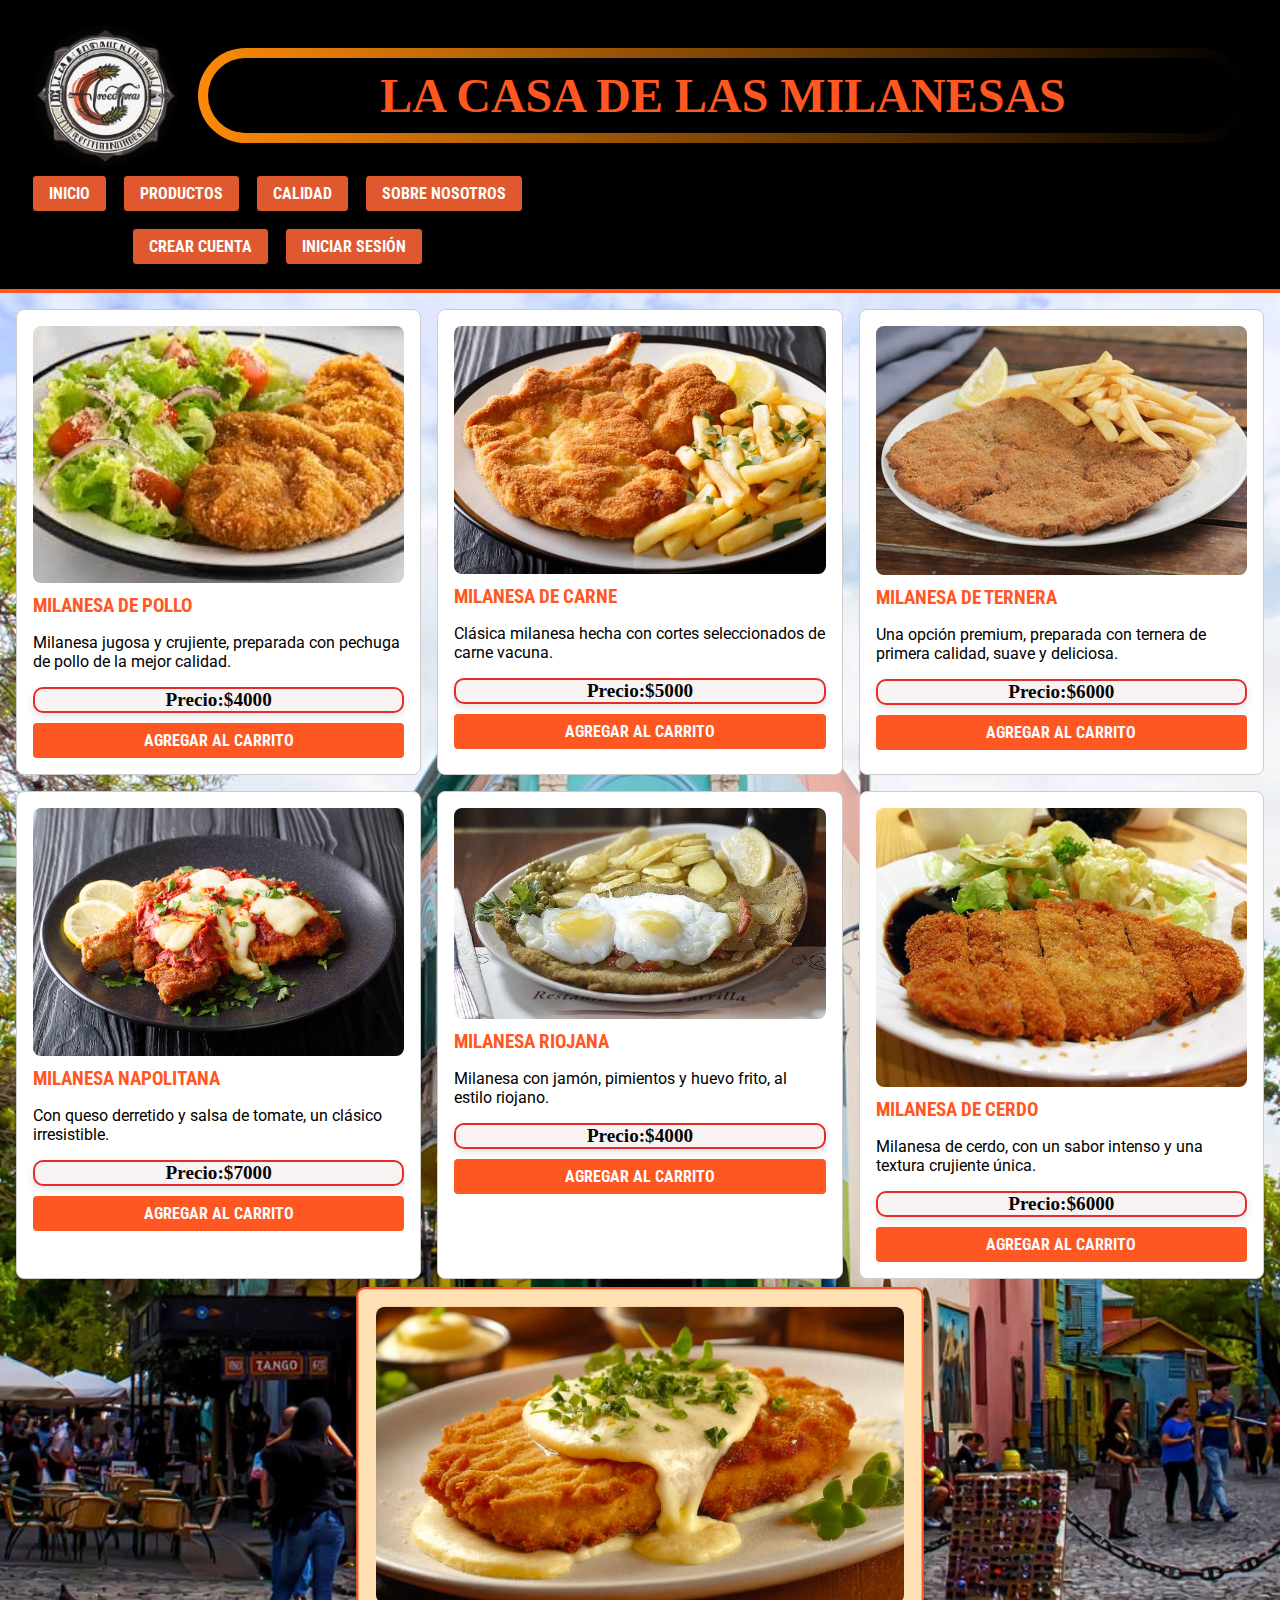
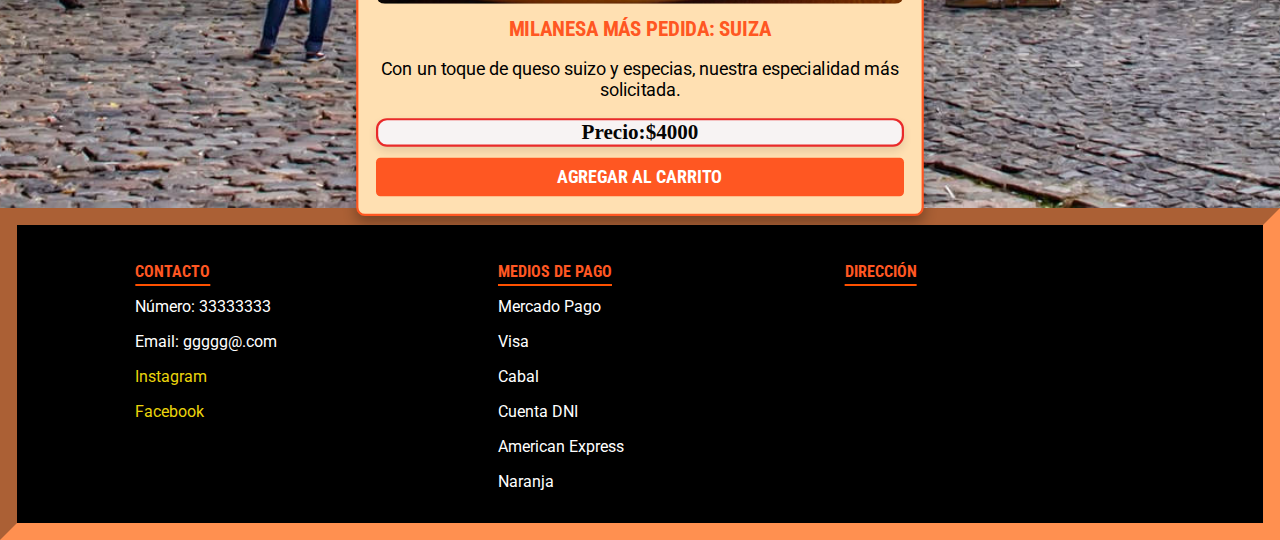
<file: index.html>
<!DOCTYPE html>
<html lang="en">

<head>
    <meta charset="UTF-8">
    <meta name="viewport" content="width=device-width, initial-scale=1.0">
    <title>La Casa de las Milanesas</title>
    <link rel="stylesheet" href="./CSS/diseñomila.css">
</head>

<body class="pagina">

    <header class="header">
        <div class="contenedor__logo">
            <img class="logo" src="./fotos/logomila3.png" alt="logomila">
        </div>
        <div class="contenedor__titulo">
            <h1 class="titulo">LA CASA DE LAS MILANESAS</h1>
        </div>
        <nav class="barrabusq">
            <div class="nav-options">
                <a href="index.html" class="nav-btn">Inicio</a>
                <a href="#milanesasp" class="nav-btn">Productos</a>
                <a href="paginas/calidad.html" class="nav-btn">Calidad</a>
                <a href="paginas/sobreno.html" class="nav-btn">Sobre Nosotros</a>
            </div>
            <div class="nav-options">
                <a href="paginas/crearcuen.html" class="nav-btn">Crear Cuenta</a>
                <a href="paginas/inicias.html" class="nav-btn">Iniciar Sesión</a>
            </div>
        </nav>
    </header>
<div class="fondot">
    <main class="main">
        <div class="contenedor__carta">
            <div class="carta">
                <img class="imgmila" src="./fotos/milanesaDePollo.jpeg" alt="Milanesa de Pollo">
                <div class="carta__contenido">
                    <h3>Milanesa de Pollo</h3>
                    <p>Milanesa jugosa y crujiente, preparada con pechuga de pollo de la mejor calidad.</p>
                    <p class="carta__precio">Precio:$4000</p>
                    <a href="#" class="btn">Agregar al carrito</a>
                </div>
            </div>
        </div>

        <div class="contenedor__carta">
            <div class="carta">
                <img class="imgmila" src="./fotos/milanesaDeCarne2.webp" alt="Milanesa de Carne">
                <div class="carta__contenido">
                    <h3>Milanesa de Carne</h3>
                    <p>Clásica milanesa hecha con cortes seleccionados de carne vacuna.</p>
                    <p class="carta__precio">Precio:$5000</p>
                    <a href="#" class="btn">Agregar al carrito</a>
                </div>
            </div>
        </div>

        <div class="contenedor__carta">
            <div class="carta">
                <img class="imgmila" src="./fotos/milanesaDeTernera.jpg" alt="Milanesa de Ternera">
                <div class="carta__contenido">
                    <h3>Milanesa de Ternera</h3>
                    <p>Una opción premium, preparada con ternera de primera calidad, suave y deliciosa.</p>
                    <p class="carta__precio">Precio:$6000</p>
                    <a href="#" class="btn">Agregar al carrito</a>
                </div>
            </div>
        </div>

        <div class="contenedor__carta">
            <div class="carta">
                <img class="imgmila" src="./fotos/milanesaNapoli.jpg" alt="Milanesa Napolitana">
                <div class="carta__contenido">
                    <h3>Milanesa Napolitana</h3>
                    <p>Con queso derretido y salsa de tomate, un clásico irresistible.</p>
                    <p class="carta__precio">Precio:$7000</p>
                    <a href="#" class="btn">Agregar al carrito</a>
                </div>
            </div>
        </div>

        <div class="contenedor__carta">
            <div class="carta">
                <img class="imgmila" src="./fotos/milanesariojana2.jpg" alt="Milanesa Riojana">
                <div class="carta__contenido">
                    <h3>Milanesa Riojana</h3>
                    <p>Milanesa con jamón, pimientos y huevo frito, al estilo riojano.</p>
                    <p class="carta__precio">Precio:$4000</p>
                    <a href="#" class="btn">Agregar al carrito</a>
                </div>
            </div>
        </div>

        <div class="contenedor__carta">
            <div class="carta">
                <img class="imgmila" src="./fotos/milanesaDeCerdo.jpg" alt="Milanesa de Cerdo">
                <div class="carta__contenido">
                    <h3>Milanesa de Cerdo</h3>
                    <p>Milanesa de cerdo, con un sabor intenso y una textura crujiente única.</p>
                    <p class="carta__precio">Precio:$6000</p>
                    <a href="#" class="btn">Agregar al carrito</a>
                </div>
            </div>
        </div>
    </main>

    <article id="milanesasp"  class="article">
        <div class="contenedor__carta milanesa-mas-pedida">
            <div class="carta">
                <img class="imgmila" src="./fotos/milanesaSuiza.jpg" alt="Milanesa Suiza">
                <div class="carta__contenido">
                    <h3>Milanesa más pedida: Suiza</h3>
                    <p>Con un toque de queso suizo y especias, nuestra especialidad más solicitada.</p>
                    <p class="carta__precio">Precio:$4000</p>
                    <a href="#" class="btn">Agregar al carrito</a>
                </div>
            </div>
        </div>
    </article>
</div>
    <footer class="footer">
        <div class="footer_marco">
            <div class="contenido">
                <h4 class="subrayado-con-espacio">Contacto</h4>
                <ul>
                    <li>Número: 33333333</li>
                    <li>Email: ggggg@.com</li>
                    <li><a href="#">Instagram</a></li>
                    <li><a href="#">Facebook</a></li>
                </ul>
            </div>
            <div class="contenido">
                <h4 class="subrayado-con-espacio">Medios de Pago</h4>
                <ul>
                    <li>Mercado Pago</li>
                    <li>Visa</li>
                    <li>Cabal</li>
                    <li>Cuenta DNI</li>
                    <li>American Express</li>
                    <li>Naranja</li>
                </ul>
            </div>
            <div class="contenido">
                <h4 class="subrayado-con-espacio">Dirección</h4>
                <iframe
                    src="https://www.google.com/maps/embed?pb=!1m18!1m12!1m3!1d1640.6316951540614!2d-58.41488547228212!3d-34.673301336827514!2m3!1f0!2f0!3f0!3m2!1i1024!2i768!4f13.1!3m3!1m2!1s0x95bccc86e57132bf%3A0xb5c44f60d347e696!2sClub%20Social%20y%20Deportivo%20Juventud%20Unida!5e0!3m2!1ses-419!2sar!4v1721946201787!5m2!1ses-419!2sar"
                    referrerpolicy="no-referrer-when-downgrade"></iframe>
            </div>
        </div>
    </footer>
</body>

</html>
</file>
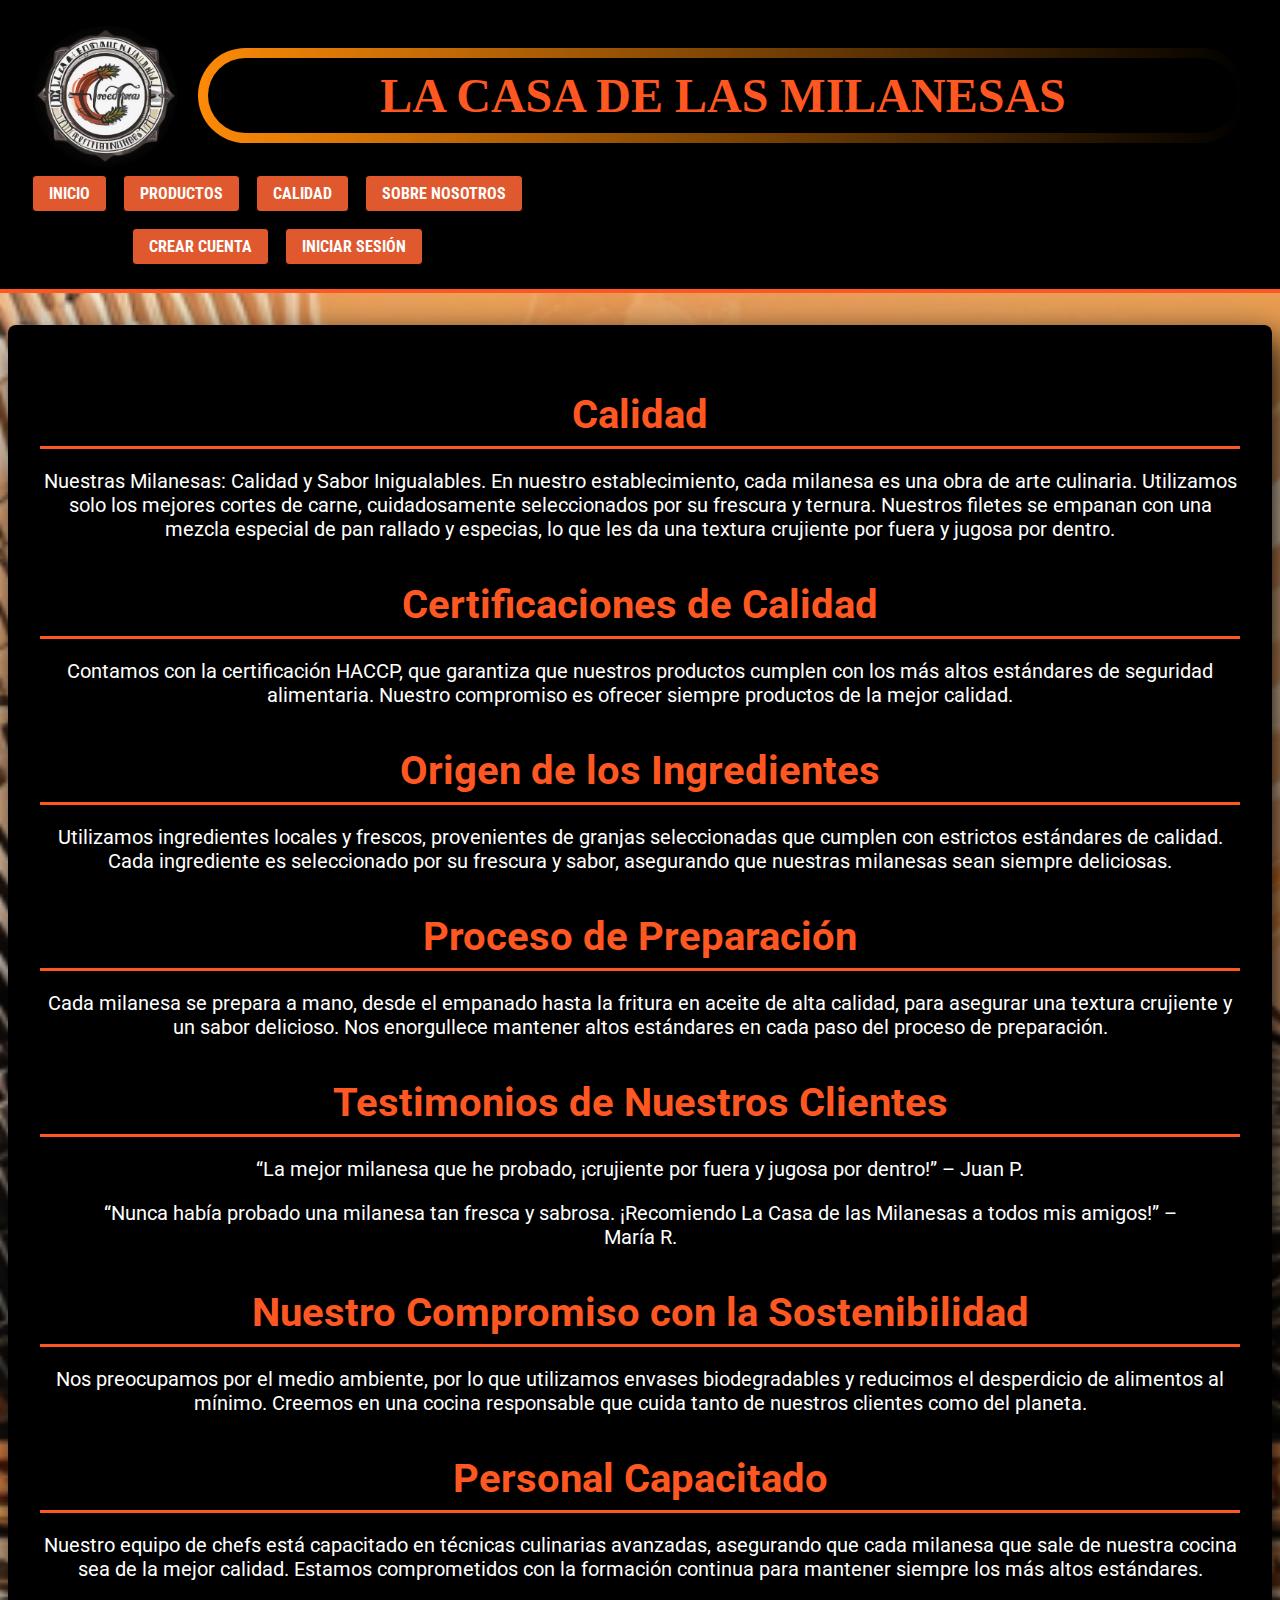
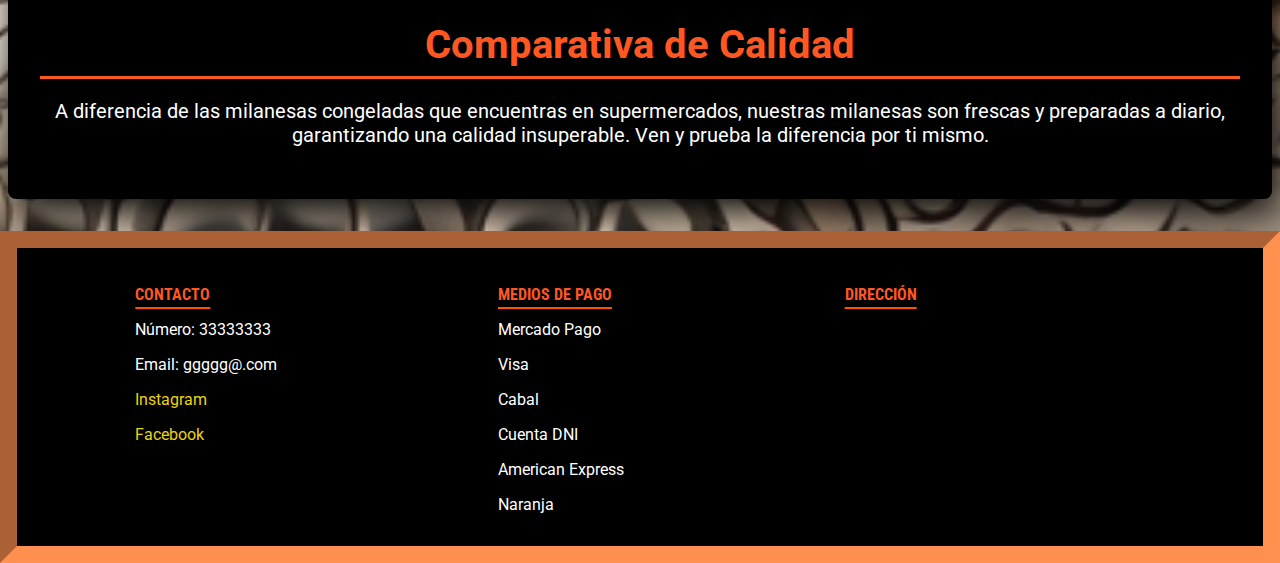
<file: paginas/calidad.html>
<!DOCTYPE html>
<html lang="en">

<head>
    <meta charset="UTF-8">
    <meta name="viewport" content="width=device-width, initial-scale=1.0">
    <title>Calidad</title>
    <link rel="stylesheet" href="../CSS/diseñomila.css">
</head>

<body class="pagina">
<div class="fondot2">
    <header class="header">
        <div class="contenedor__logo">
            <img class="logo" src="../fotos/logomila3.png" alt="logomila">
        </div>
        <div class="contenedor__titulo">
            <h1 class="titulo">LA CASA DE LAS MILANESAS</h1>
        </div>
        <nav class="barrabusq">
            <div class="nav-options">
                <a href="../index.html" class="nav-btn">Inicio</a>
                <a href="../index.html#milanesasp" class="nav-btn">Productos</a>
                <a href="calidad.html" class="nav-btn">Calidad</a>
                <a href="sobreno.html" class="nav-btn">Sobre Nosotros</a>
            </div>
            <div class="nav-options">
                <a href="crearcuen.html" class="nav-btn">Crear Cuenta</a>
                <a href="inicias.html" class="nav-btn">Iniciar Sesión</a>
            </div>
        </nav>
    </header>

    <main class="maindos">
        
        <h2 class="subtitulo">Calidad</h2>

        
        <p class="texto">
            Nuestras Milanesas: Calidad y Sabor Inigualables. En nuestro establecimiento, cada milanesa es una obra de arte culinaria. Utilizamos solo los mejores cortes de carne, cuidadosamente seleccionados por su frescura y ternura. Nuestros filetes se empanan con una mezcla especial de pan rallado y especias, lo que les da una textura crujiente por fuera y jugosa por dentro.
        </p>

        
        <section class="certificaciones">
            <h3 class="subtitulo">Certificaciones de Calidad</h3>
            <p class="texto">
                Contamos con la certificación HACCP, que garantiza que nuestros productos cumplen con los más altos estándares de seguridad alimentaria. Nuestro compromiso es ofrecer siempre productos de la mejor calidad.
            </p>
        </section>

        
        <section class="origen-ingredientes">
            <h3 class="subtitulo">Origen de los Ingredientes</h3>
            <p class="texto">
                Utilizamos ingredientes locales y frescos, provenientes de granjas seleccionadas que cumplen con estrictos estándares de calidad. Cada ingrediente es seleccionado por su frescura y sabor, asegurando que nuestras milanesas sean siempre deliciosas.
            </p>
        </section>

        
        <section class="proceso-preparacion">
            <h3 class="subtitulo">Proceso de Preparación</h3>
            <p class="texto">
                Cada milanesa se prepara a mano, desde el empanado hasta la fritura en aceite de alta calidad, para asegurar una textura crujiente y un sabor delicioso. Nos enorgullece mantener altos estándares en cada paso del proceso de preparación.
            </p>
        </section>

        
        <section class="testimonios-clientes">
            <h3 class="subtitulo">Testimonios de Nuestros Clientes</h3>
            <blockquote class="texto">
                “La mejor milanesa que he probado, ¡crujiente por fuera y jugosa por dentro!” – Juan P.
            </blockquote>
            <blockquote class="texto">
                “Nunca había probado una milanesa tan fresca y sabrosa. ¡Recomiendo La Casa de las Milanesas a todos mis amigos!” – María R.
            </blockquote>
        </section>

        
        <section class="sostenibilidad">
            <h3 class="subtitulo">Nuestro Compromiso con la Sostenibilidad</h3>
            <p class="texto">
                Nos preocupamos por el medio ambiente, por lo que utilizamos envases biodegradables y reducimos el desperdicio de alimentos al mínimo. Creemos en una cocina responsable que cuida tanto de nuestros clientes como del planeta.
            </p>
        </section>

        
        <section class="personal-capacitado">
            <h3 class="subtitulo">Personal Capacitado</h3>
            <p class="texto">
                Nuestro equipo de chefs está capacitado en técnicas culinarias avanzadas, asegurando que cada milanesa que sale de nuestra cocina sea de la mejor calidad. Estamos comprometidos con la formación continua para mantener siempre los más altos estándares.
            </p>
        </section>

        
        <section class="comparativa-calidad">
            <h3 class="subtitulo">Comparativa de Calidad</h3>
            <p class="texto">
                A diferencia de las milanesas congeladas que encuentras en supermercados, nuestras milanesas son frescas y preparadas a diario, garantizando una calidad insuperable. Ven y prueba la diferencia por ti mismo.
            </p>
        </section>
    </main>

    <footer class="footer">
        <div class="footer_marco">
            <div class="contenido">
                <h4 class="subrayado-con-espacio">Contacto</h4>
                <ul>
                    <li>Número: 33333333</li>
                    <li>Email: ggggg@.com</li>
                    <li><a href="#">Instagram</a></li>
                    <li><a href="#">Facebook</a></li>
                </ul>
            </div>
            <div class="contenido">
                <h4 class="subrayado-con-espacio">Medios de Pago</h4>
                <ul>
                    <li>Mercado Pago</li>
                    <li>Visa</li>
                    <li>Cabal</li>
                    <li>Cuenta DNI</li>
                    <li>American Express</li>
                    <li>Naranja</li>
                </ul>
            </div>
            <div class="contenido">
                <h4 class="subrayado-con-espacio">Dirección</h4>
                <iframe
                    src="https://www.google.com/maps/embed?pb=!1m18!1m12!1m3!1d1640.6316951540614!2d-58.41488547228212!3d-34.673301336827514!2m3!1f0!2f0!3f0!3m2!1i1024!2i768!4f13.1!3m3!1m2!1s0x95bccc86e57132bf%3A0xb5c44f60d347e696!2sClub%20Social%20y%20Deportivo%20Juventud%20Unida!5e0!3m2!1ses-419!2sar!4v1721946201787!5m2!1ses-419!2sar"
                    referrerpolicy="no-referrer-when-downgrade"></iframe>
            </div>
        </div>
    </footer>
</div>
</body>

</html>
</file>
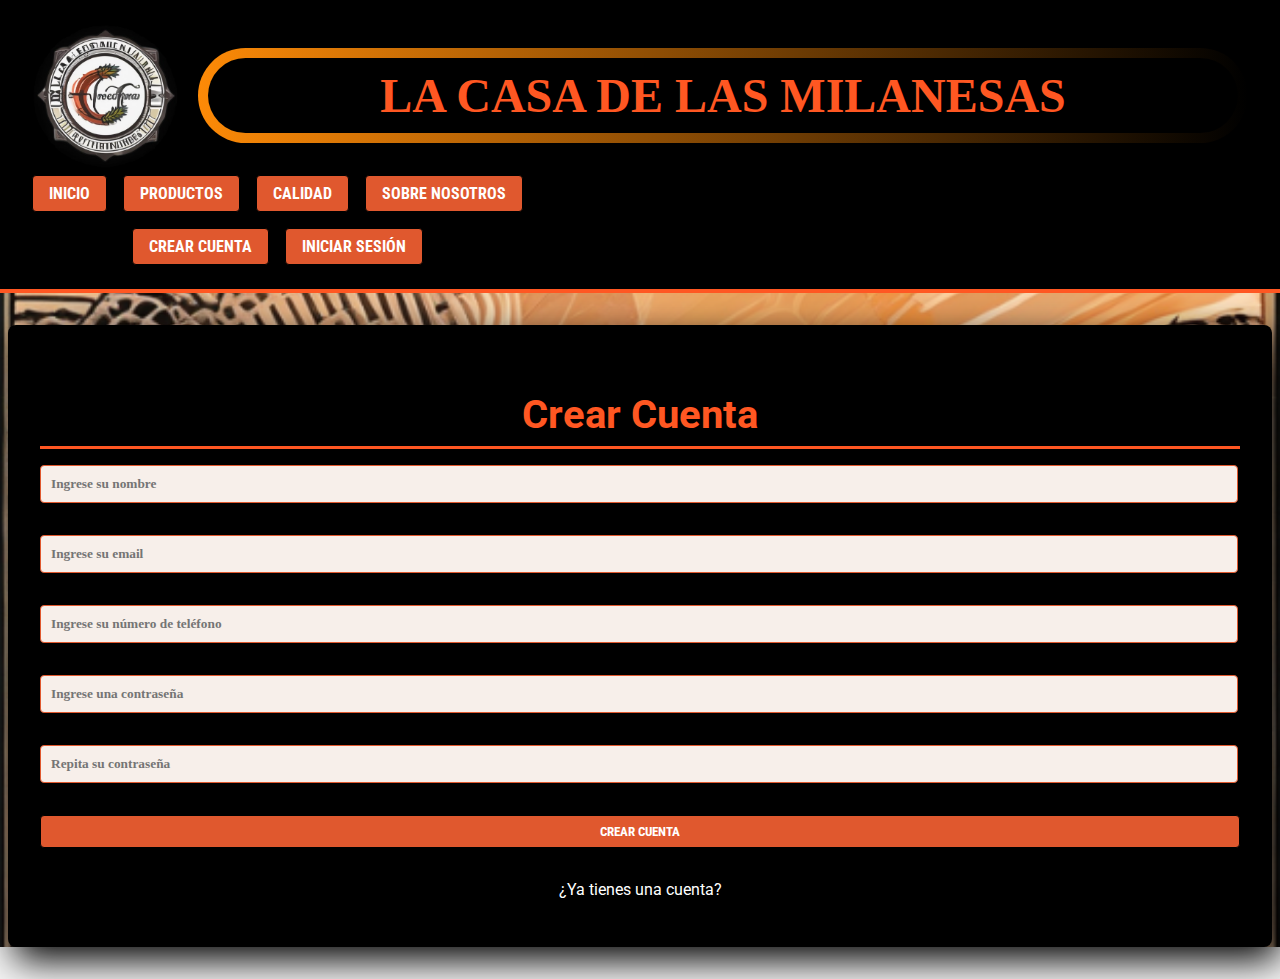
<file: paginas/crearcuen.html>
<!DOCTYPE html>
<html lang="en">

<head>
    <meta charset="UTF-8">
    <meta name="viewport" content="width=device-width, initial-scale=1.0">
    <title>Crear Cuenta</title>
    <link rel="stylesheet" href="../CSS/diseñomila.css">
</head>

<body class="pagina">
<div class="fondot2">
    <header class="header">
        <div class="contenedor__logo">
            <img class="logo" src="../fotos/logomila3.png" alt="logomila">
        </div>
        <div class="contenedor__titulo">
            <h1 class="titulo">LA CASA DE LAS MILANESAS</h1>
        </div>
        <nav class="barrabusq">
            <div class="nav-options">
                <a href="../index.html" class="nav-btn">Inicio</a>
                <a href="../index.html#milanesasp" class="nav-btn">Productos</a>
                <a href="calidad.html" class="nav-btn">Calidad</a>
                <a href="sobreno.html" class="nav-btn">Sobre Nosotros</a>
            </div>
            <div class="nav-options">
                <a href="crearcuen.html" class="nav-btn">Crear Cuenta</a>
                <a href="inicias.html" class="nav-btn">Iniciar Sesión</a>
            </div>
        </nav>
    </header>

    <main class="maindos">
        <h2 class="subtitulo">Crear Cuenta</h2>

        <form class="formulario">
            
            <input class="datoform" id="nombre" type="text" placeholder="Ingrese su nombre">

            
            <input class="datoform" id="email" type="email" placeholder="Ingrese su email">

            
            <input class="datoform" id="telefono" type="tel" placeholder="Ingrese su número de teléfono">


            <input class="datoform" id="contrasena" type="password" placeholder="Ingrese una contraseña">

            
            <input class="datoform" id="confirmar-contrasena" type="password" placeholder="Repita su contraseña">

            <input type="submit" value="Crear Cuenta" class="button">
            
            <p><a class="formy" href="./inicias.html">¿Ya tienes una cuenta?</a></p>
        </form>
    </main>
</div>
</body>

</html>
</file>
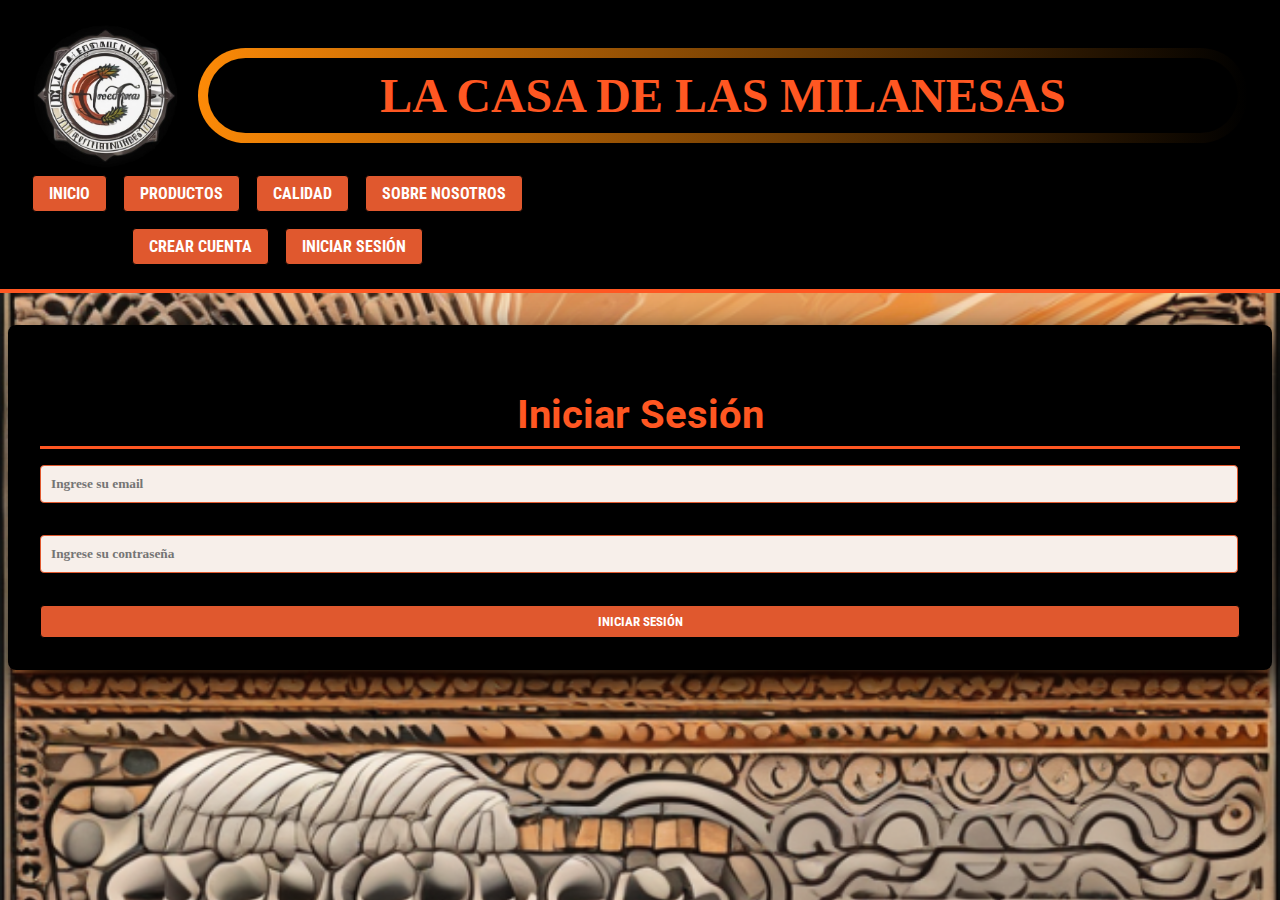
<file: paginas/inicias.html>
<!DOCTYPE html>
<html lang="en">

<head>
    <meta charset="UTF-8">
    <meta name="viewport" content="width=device-width, initial-scale=1.0">
    <title>Iniciar Sesión</title>
    <link rel="stylesheet" href="../CSS/diseñomila.css">
</head>

<body class="pagina">
<div class="fondot2">
    <header class="header">
        <div class="contenedor__logo">
            <img class="logo" src="../fotos/logomila3.png" alt="logomila">
        </div>

        <div class="contenedor__titulo">
            <h1 class="titulo">LA CASA DE LAS MILANESAS</h1>
        </div>
        <nav class="barrabusq">
            <div class="nav-options">
                <a href="../index.html" class="nav-btn">Inicio</a>
                <a href="../index.html#milanesasp" class="nav-btn">Productos</a>
                <a href="calidad.html" class="nav-btn">Calidad</a>
                <a href="sobreno.html" class="nav-btn">Sobre Nosotros</a>
            </div>
            <div class="nav-options">
                <a href="crearcuen.html" class="nav-btn">Crear Cuenta</a>
                <a href="inicias.html" class="nav-btn">Iniciar Sesión</a>
            </div>
        </nav>
    </header>

    <main class="maindos">
        <h2 class="subtitulo">Iniciar Sesión</h2>

        <form class="formulario">
            
            <input class="datoform" id="email" type="email" placeholder="Ingrese su email">
        
            
            <input class="datoform" id="contrasena" type="password" placeholder="Ingrese su contraseña">
        
            <input type="submit" value="Iniciar Sesión" class="button">
        </form>
    </main>

</div>
</body>


</html>
</file>
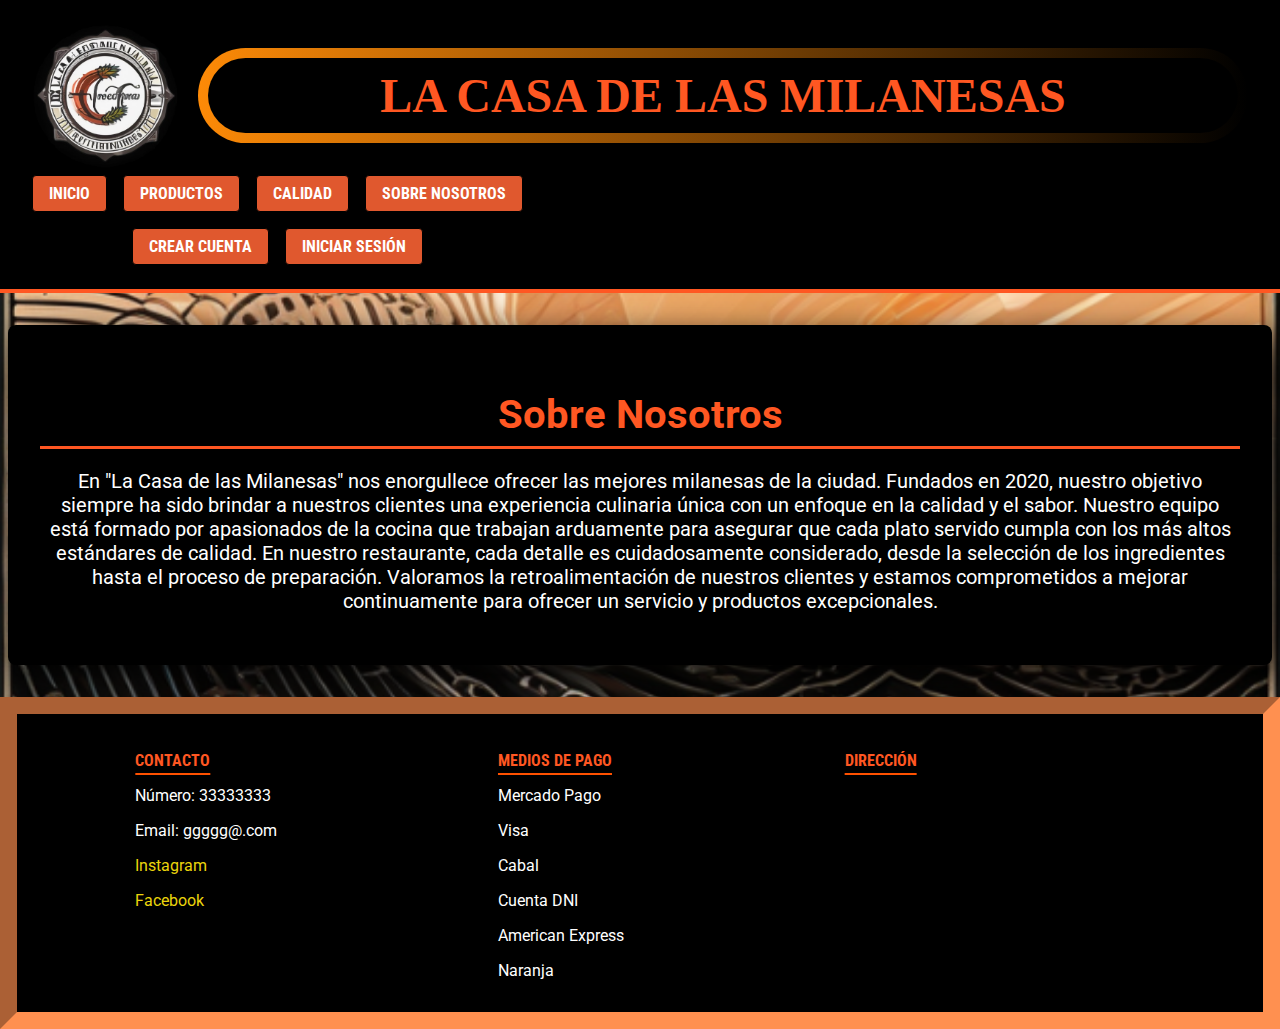
<file: paginas/sobreno.html>
<!DOCTYPE html>
<html lang="en">

<head>
    <meta charset="UTF-8">
    <meta name="viewport" content="width=device-width, initial-scale=1.0">
    <title>Sobre Nosotros</title>
    <link rel="stylesheet" href="../CSS/diseñomila.css">
</head>

<body class="pagina">
    <div class="fondot2">
    <header class="header">
        <div class="contenedor__logo">
            <img class="logo" src="../fotos/logomila3.png" alt="logomila">
        </div>
        <div class="contenedor__titulo">
            <h1 class="titulo">LA CASA DE LAS MILANESAS</h1>
        </div>
        <nav class="barrabusq">
            <div class="nav-options">
                <a href="../index.html" class="nav-btn">Inicio</a>
                <a href="../index.html#milanesasp" class="nav-btn">Productos</a>
                <a href="calidad.html" class="nav-btn">Calidad</a>
                <a href="sobreno.html" class="nav-btn">Sobre Nosotros</a>
            </div>
            <div class="nav-options">
                <a href="crearcuen.html" class="nav-btn">Crear Cuenta</a>
                <a href="inicias.html" class="nav-btn">Iniciar Sesión</a>
            </div>
        </nav>
    </header>

    <main class="maindos">
        <h2 class="subtitulo">Sobre Nosotros</h2>
        <p class="texto">
            En "La Casa de las Milanesas" nos enorgullece ofrecer las mejores milanesas de la ciudad. Fundados en 2020,
            nuestro objetivo siempre ha sido brindar a nuestros clientes una experiencia culinaria única con un enfoque
            en la calidad y el sabor. Nuestro equipo está formado por apasionados de la cocina que trabajan arduamente
            para asegurar que cada plato servido cumpla con los más altos estándares de calidad.

            En nuestro restaurante, cada detalle es cuidadosamente considerado, desde la selección de los ingredientes
            hasta el proceso de preparación. Valoramos la retroalimentación de nuestros clientes y estamos comprometidos
            a mejorar continuamente para ofrecer un servicio y productos excepcionales.
        </p>
    </main>

    <footer class="footer">
        <div class="footer_marco">
            <div class="contenido">
                <h4 class="subrayado-con-espacio">Contacto</h4>
                <ul>
                    <li>Número: 33333333</li>
                    <li>Email: ggggg@.com</li>
                    <li><a href="#">Instagram</a></li>
                    <li><a href="#">Facebook</a></li>
                </ul>
            </div>
            <div class="contenido">
                <h4 class="subrayado-con-espacio">Medios de Pago</h4>
                <ul>
                    <li>Mercado Pago</li>
                    <li>Visa</li>
                    <li>Cabal</li>
                    <li>Cuenta DNI</li>
                    <li>American Express</li>
                    <li>Naranja</li>
                </ul>
            </div>
            <div class="contenido">
                <h4 class="subrayado-con-espacio">Dirección</h4>
                <iframe
                    src="https://www.google.com/maps/embed?pb=!1m18!1m12!1m3!1d1640.6316951540614!2d-58.41488547228212!3d-34.673301336827514!2m3!1f0!2f0!3f0!3m2!1i1024!2i768!4f13.1!3m3!1m2!1s0x95bccc86e57132bf%3A0xb5c44f60d347e696!2sClub%20Social%20y%20Deportivo%20Juventud%20Unida!5e0!3m2!1ses-419!2sar!4v1721946201787!5m2!1ses-419!2sar"
                    referrerpolicy="no-referrer-when-downgrade"></iframe>
            </div>
        </div>
    </footer>
</div>

</body>

</html>
</file>
<file: CSS/diseñomila.css>
@charset "UTF-8";

/* Importar fuentes de Google Fonts */
@import url("https://fonts.googleapis.com/css2?family=Roboto:wght@400;700&family=Roboto+Condensed:wght@300;700&display=swap");
body {
  font-family: "Roboto", sans-serif;
  background-color: #f5f5f5;
  margin: 0;
  padding: 0;
}

/* Estilos del encabezado */
.header {
  display: flex;
  align-items: center;
  justify-content: space-between;
  padding: 1rem 2rem;
  background-color: #000;
  color: #fff;
  border-bottom: 4px solid #ff5722;
  flex-wrap: wrap;
}
.header .contenedor__logo img {
  width: 150px;
  height: 150px;
  border-radius: 50%;
}
.header .contenedor__titulo {
  text-align: center;
  flex-grow: 1;
  margin-left: 1rem;
}
.header .contenedor__titulo .titulo {
  font-size: 3rem;
  color: #ff5722;
  text-transform: uppercase;
  font-weight: 700;
  text-shadow: 2px 2px 4px rgba(0, 0, 0, 0.5);
  font-family: "Georgia", serif;
  width: auto;
  border: 10px solid transparent;
  padding: 10px;
  border-radius: 50px;
  background-image: linear-gradient(rgb(0, 0, 0), rgb(0, 0, 0)), linear-gradient(to right, rgb(253, 138, 7), rgb(0, 0, 0));
  background-origin: border-box;
  background-clip: padding-box, border-box;
  max-width: 100%;
  box-sizing: border-box;
  overflow-wrap: break-word;
}

/* Barra de búsqueda */
.barrabusq {
  display: flex;
  flex-direction: column;
  align-items: center;
  gap: 0.5rem;
}

.nav-options {
  display: flex;
  gap: 1rem;
  margin-bottom: 0.5rem;
}
.nav-options .nav-btn {
  padding: 0.5rem 1rem;
  background-color: #e0582e;
  color: #fff;
  text-decoration: none;
  border-radius: 4px;
  transition: background-color 0.3s ease;
  font-weight: 700;
  border: 1px solid #000000;
  font-family: "Roboto Condensed", sans-serif;
  text-transform: uppercase;
}
.nav-options .nav-btn:hover {
  background-color: #e02626;
}

.fondot {
  background-image: url(/fotos/fondoCaminito.jpg);
  background-repeat: no-repeat;
  background-position: center;
  background-size: cover;
}

.fondot2 {
  background-image: url(/fotos/fondot2.png);
  background-size: cover;
  background-position: center;
  background-repeat: no-repeat;
  min-height: 100vh;
  margin: 0;
  padding: 0;
}

.main {
  grid-area: main;
  display: grid;
  grid-template-columns: repeat(3, 1fr);
  gap: 1rem;
  padding: 1rem;
}

.article {
  grid-area: article;
  text-align: center;
  padding: 1rem;
}

.contenedor__carta {
  border: 1px solid #ccc;
  padding: 1rem;
  background-color: #fff;
  border-radius: 8px;
  max-width: 480px;
  margin: 0 auto;
  display: flex;
  flex-direction: column;
  align-items: center;
  transition: transform 0.3s ease, box-shadow 0.3s ease;
  /* Estilos de los precios */
}
.contenedor__carta:hover {
  transform: scale(1.05);
  box-shadow: 0 4px 8px rgba(0, 0, 0, 0.2);
}
.contenedor__carta .imgmila {
  width: 100%;
  height: auto;
  border-radius: 8px;
}
.contenedor__carta .carta__contenido h3 {
  color: #ff5722;
  margin: 0.5rem 0;
  text-transform: uppercase;
  font-family: "Roboto Condensed", sans-serif;
  font-weight: 700;
}
.contenedor__carta .carta__precio {
  font-size: 1.2em;
  color: #050505;
  margin: 10px 0;
  font-weight: bold;
  text-align: center;
  background-color: #f7f3f3;
  border: 2px solid #e92a2a;
  border-radius: 10px;
  font-family: Georgia, "Times New Roman", Times, serif;
  transition: transform 0.3s, box-shadow 0.3s;
  box-shadow: 0 4px 8px rgba(0, 0, 0, 0.1);
}
.contenedor__carta .btn {
  padding: 0.5rem 1rem;
  background-color: #ff5722;
  color: #fff;
  text-decoration: none;
  border-radius: 4px;
  font-weight: 700;
  transition: background-color 0.3s ease;
  font-family: "Roboto Condensed", sans-serif;
  text-transform: uppercase;
  display: flex;
  justify-content: center;
  align-items: center;
}
.contenedor__carta .btn:hover {
  background-color: #e02626;
  transform: scale(1.05);
  box-shadow: 0 4px 8px rgba(0, 0, 0, 0.2);
}

.milanesa-mas-pedida {
  border: 2px solid #ff5722;
  background-color: #ffe0b2;
  transform: scale(1.1);
  box-shadow: 0 6px 12px rgba(0, 0, 0, 0.3);
}

/* Estilos del pie de página */
.footer {
  display: flex;
  justify-content: space-around;
  align-items: flex-start;
  padding: 1rem;
  background-color: #000;
  color: #fff;
  flex-wrap: wrap;
  border: 17px inset #ff9050;
}
.footer .footer_marco {
  display: flex;
  justify-content: space-around;
  width: 100%;
  gap: 1rem;
  flex-wrap: wrap;
}
.footer .footer_marco .contenido h4 {
  margin-bottom: 0.5rem;
  font-family: "Roboto Condensed", sans-serif;
  text-transform: uppercase;
  color: #ff5722;
}
.footer .footer_marco .contenido ul {
  list-style-type: none;
  padding: 0;
}
.footer .footer_marco .contenido ul li {
  margin-bottom: 1rem;
  font-family: "Roboto", sans-serif;
}
.footer .footer_marco .contenido ul li a {
  color: #ebd40c;
  text-decoration: none;
}
.footer .footer_marco .contenido ul li a:hover {
  text-decoration: underline;
  text-decoration-color: #ff5100;
}
.footer iframe {
  border: none;
  border-radius: 8px;
  width: 100%;
  max-width: 400px;
  height: auto;
}

/* Estilos para los formularios */
.formulario {
  display: flex;
  flex-direction: column;
  gap: 1rem;
  background-color: #000000;
}
.formulario h2 {
  font-size: 22px;
  margin-bottom: 20px;
}
.formulario .datoform {
  width: 98%;
  background-color: #f7efea;
  font-weight: 700;
  margin-bottom: 0.5rem;
  font-family: "Roboto Condensed", sans-serif;
  border-radius: 4px;
  margin-bottom: 16px;
  padding: 10px;
  border: 1px solid #e0582e;
  font-family: "calibri";
}
.formulario .button {
  padding: 0.5rem 1rem;
  background-color: #e0582e;
  color: #fff;
  text-decoration: none;
  border-radius: 4px;
  transition: background-color 0.3s ease;
  font-weight: 700;
  border: 1px solid #000000;
  font-family: "Roboto Condensed", sans-serif;
  text-transform: uppercase;
  width: 100%;
}
.formulario .button:hover {
  background-color: #e02626;
}
.formulario .formy {
  color: white;
  text-decoration: none;
}

.maindos {
  padding: 2rem;
  background-color: #000000;
  text-align: center;
  box-shadow: 0 4px 8px rgba(0, 0, 0, 0.1);
  border-radius: 8px;
  margin: 2rem auto;
  max-width: 1200px;
  box-shadow: 7px 13px 37px #000;
}
.maindos .subtitulo {
  font-size: 2.5rem;
  color: #ff5722;
  margin-bottom: 1rem;
  border-bottom: 3px solid #ff5722;
  padding-bottom: 0.5rem;
  font-weight: 700;
}
.maindos .texto {
  color: white;
  font-size: 20px;
}

.subrayado-con-espacio {
  text-decoration: underline;
  text-underline-offset: 7px;
  text-decoration-thickness: 2px;
  text-decoration-color: #ff5100;
}

/* Responsive */
@media (max-width: 768px) {
  .header {
    flex-direction: column;
    align-items: center;
    justify-content: center;
    padding: 1rem;
  }
  .main {
    grid-template-columns: repeat(auto-fill, minmax(200px, 1fr));
  }
  .footer_marco {
    flex-direction: column;
  }
  .contenido {
    width: 100%;
    text-align: center;
  }
  .titulo {
    font-size: 2rem;
    padding: 5px;
    border-radius: 20px;
    background-image: linear-gradient(rgb(0, 0, 0), rgb(0, 0, 0)), linear-gradient(to right, rgb(253, 138, 7), rgb(14, 15, 14));
    background-origin: border-box;
    background-clip: padding-box, border-box;
  }
  .contenedor__logo img {
    width: 120px;
    height: 120px;
  }
  .nav-options {
    flex-direction: column;
    align-items: center;
    width: 100%;
  }
  .nav-btn {
    width: 90%;
    text-align: center;
  }
}
/* Estilo responsive adicional para pantallas mas pequeñas */
@media (max-width: 480px) {
  .titulo {
    font-size: 1.5rem;
    padding: 5px;
    border-radius: 15px;
    background-image: linear-gradient(rgb(0, 0, 0), rgb(0, 0, 0)), linear-gradient(to right, rgb(253, 138, 7), rgb(14, 15, 14));
  }
  .contenedor__logo img {
    width: 100px;
    height: 100px;
  }
  .contenedor__titulo {
    margin-left: 0;
  }
}

/*# sourceMappingURL=dise%C3%B1omila.css.map */
</file>
